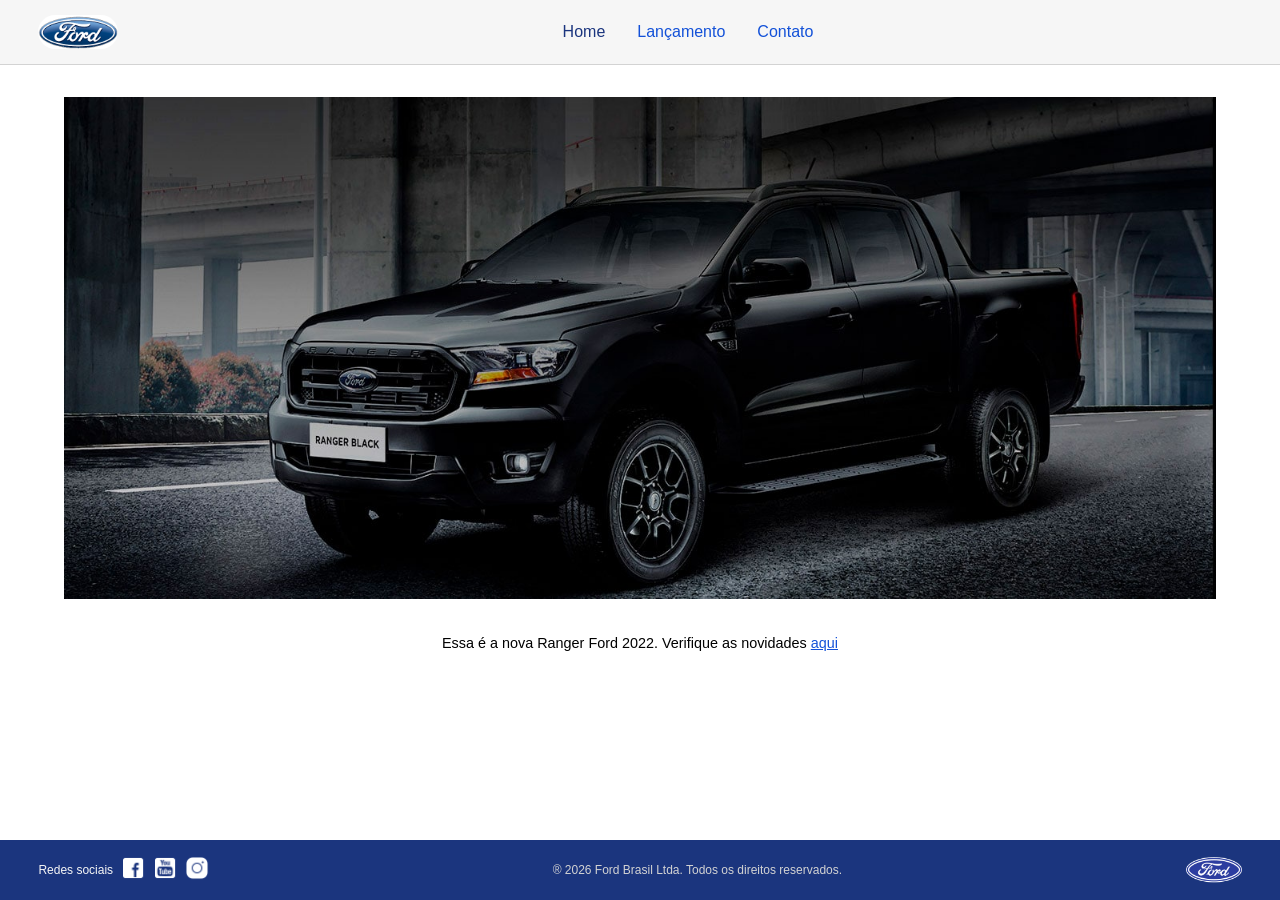
<file: index.html>
<!DOCTYPE html>
<html lang="pt-br">
<head>
    <meta http-equiv="X-UA-Compatible" content="ie=edge">
    <meta http-equiv="Content-Type" content="text/html;charset=UTF-8">
    <meta name="viewport" content="width=device-width, initial-scale=1.0">
    <meta name="author" content="Ronyel Borges">
    <link rel="stylesheet" href="style.css">
    <title>Ford Home</title>
</head>
<body>
    <!-- HTML SEMÂNTICO -->
    <header>
        <img class="logo-header" src="./img/logo-ford-256.png" alt="Logomarca Ford"> 
        <nav>
            <ul>
                <li><a href="#" class="menu-escolhido">Home</a></li>
                <li><a href="lançamento.html">Lançamento</a></li>
                <li><a href="contato.html">Contato</a></li>
            </ul>
        </nav>
    </header>
    <main>
        <a href="lançamento.html" class="foto-ranger">
            <img src="./img/imagem_1.jpg" alt="Ranger Ford 2022">
        </a>
        <p>Essa é a nova Ranger Ford 2022. Verifique as novidades <a href="lançamento.html" class="link-home">aqui</a></p>
        
    </main>
    <footer>
        <div class="redes-sociais">
            <p>Redes sociais</p>
            <a href="https://www.facebook.com/FordBrasil/?locale=pt_BR" target="_blank" rel="noopener noreferrer">
                <img src="./img/facebook-50.png" alt="Facebook">
            </a>
            <a href="https://www.youtube.com/user/FordBrasil" target="_blank" rel="noopener noreferrer">
                <img src="./img/youtube-squared-50.png" alt="Youtube">
            </a>
            <a href="https://www.instagram.com/fordbrasil/?hl=pt-br" target="_blank" rel="noopener noreferrer">
                <img src="./img/instagram-logo-50.png" alt="Instagram">
            </a>
        </div>
        <p>® 2026 Ford Brasil Ltda. Todos os direitos reservados.</p>
        <img class="logo-footer" src="./img/ford-96.png" alt="Logomarca Ford">
    </footer>
    <!-- Feito por Ronyel Borges -->
</body>
</html>
</file>
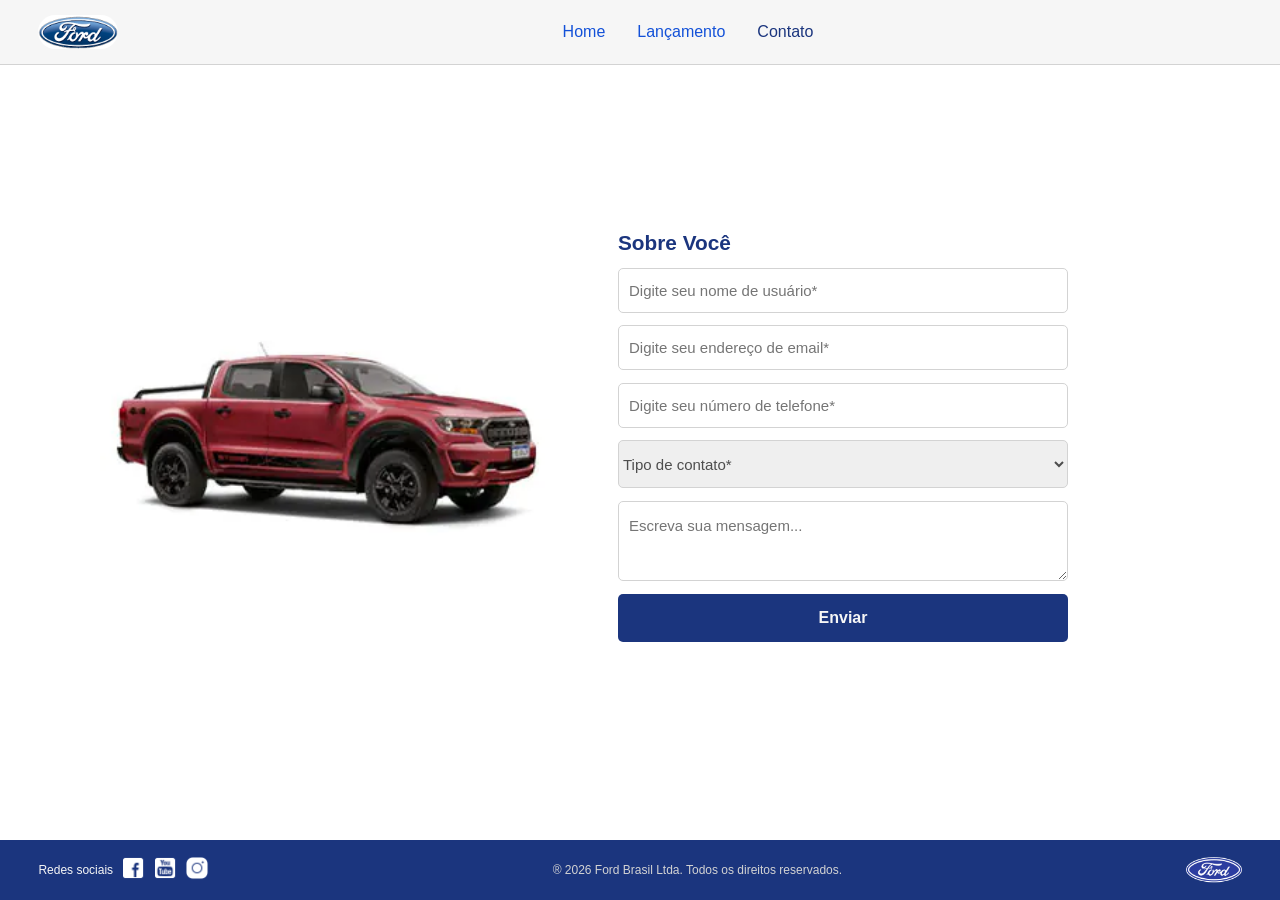
<file: contato.html>
<!DOCTYPE html>
<html lang="pt-br">
<head>
    <meta http-equiv="X-UA-Compatible" content="ie=edge">
    <meta http-equiv="Content-Type" content="text/html;charset=UTF-8">
    <meta name="viewport" content="width=device-width, initial-scale=1.0">
    <meta name="author" content="Ronyel Borges">
    <link rel="stylesheet" href="style.css">
    <title>Ford Contato</title>
</head>
<body>
    <!-- HTML SEMÂNTICO -->
    <header>
        <img class="logo-header" src="./img/logo-ford-256.png" alt="Logomarca Ford"> 
        <nav>
            <ul>
                <li><a href="index.html">Home</a></li>
                <li><a href="lançamento.html">Lançamento</a></li>
                <li><a href="#" class="menu-escolhido">Contato</a></li>
            </ul>
        </nav>
    </header>
    <main class="main-form">
        <img src="./img/storm.jpg" alt="Foto da Ford Storm" class="foto-carro--form">
        <form>
            <h1>Sobre Você</h1>
            <input type="text" name="username" placeholder="Digite seu nome de usuário*" required>
            <input type="email" name="email" placeholder="Digite seu endereço de email*" required>
            <input type="tel" name="telefone" placeholder="Digite seu número de telefone*" required>
            <select name="tipo-contato" required>
                <option value="" disabled selected hidden>Tipo de contato*</option>
                <option value="elogio">Elogio</option>
                <option value="reclamacao">Reclamação</option>
                <option value="solicitacao">Solicitação</option>
            </select>
            <textarea name="mensagem" placeholder="Escreva sua mensagem..."></textarea>
            <input type="submit" value="Enviar">
        </form>
    </main>
    <footer>
        <div class="redes-sociais">
            <p>Redes sociais</p>
            <a href="https://www.facebook.com/FordBrasil/?locale=pt_BR" target="_blank" rel="noopener noreferrer">
                <img src="./img/facebook-50.png" alt="Facebook">
            </a>
            <a href="https://www.youtube.com/user/FordBrasil" target="_blank" rel="noopener noreferrer">
                <img src="./img/youtube-squared-50.png" alt="Youtube">
            </a>
            <a href="https://www.instagram.com/fordbrasil/?hl=pt-br" target="_blank" rel="noopener noreferrer">
                <img src="./img/instagram-logo-50.png" alt="Instagram">
            </a>
        </div>
        <p>® 2026 Ford Brasil Ltda. Todos os direitos reservados.</p>
        <img class="logo-footer" src="./img/ford-96.png" alt="Logomarca Ford">
    </footer>
    <!-- Feito por Ronyel Borges -->
</body>
</html>
</file>
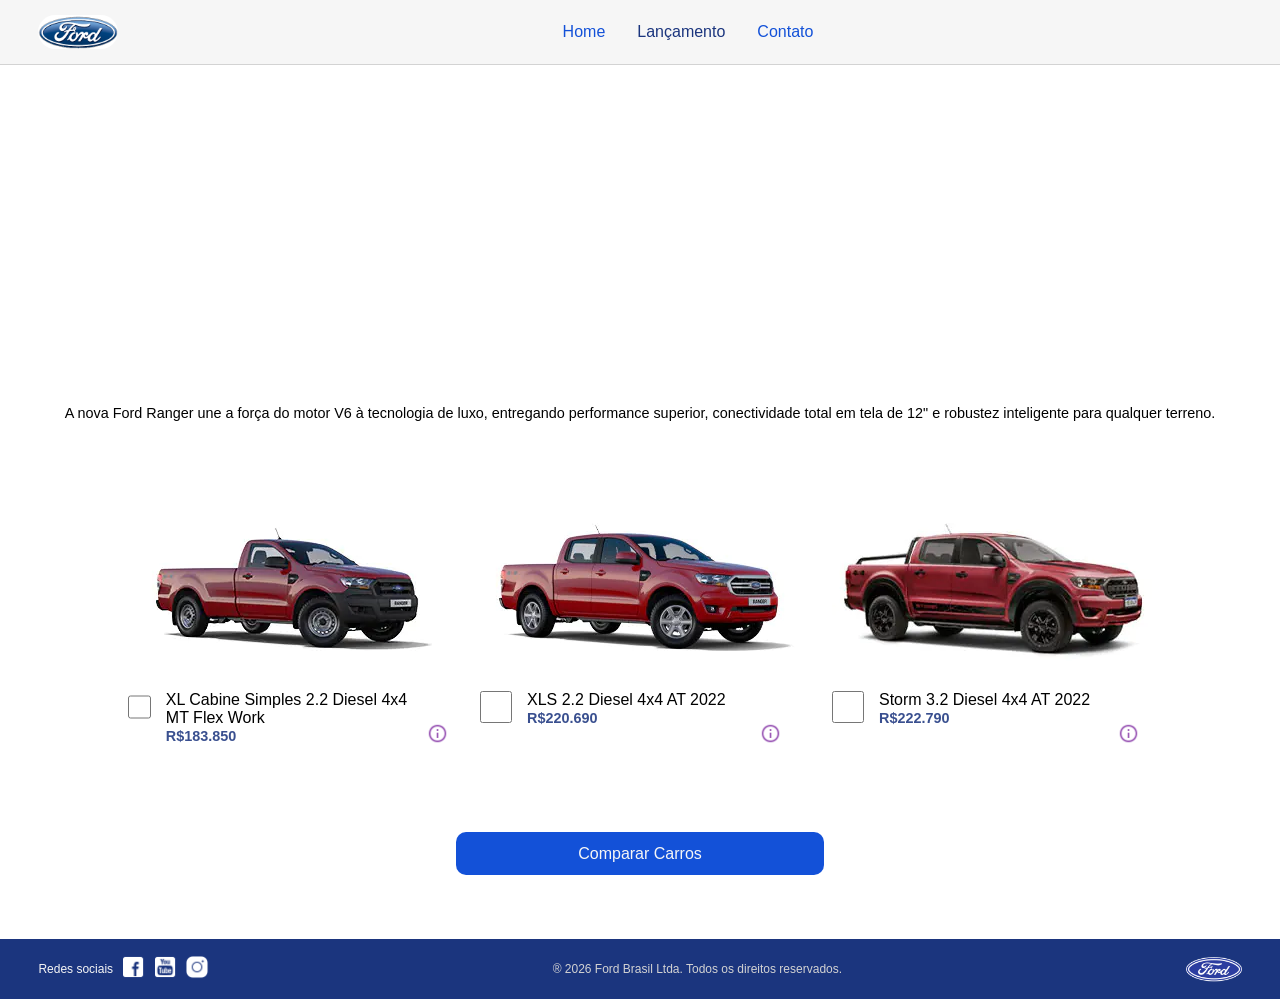
<file: lançamento.html>
<!DOCTYPE html>
<html lang="pt-br">
<head>
    <meta http-equiv="X-UA-Compatible" content="ie=edge">
    <meta http-equiv="Content-Type" content="text/html;charset=UTF-8">
    <meta name="viewport" content="width=device-width, initial-scale=1.0">
    <meta name="author" content="Ronyel Borges">
    <link rel="stylesheet" href="style.css">
    <title>Ford Lançamentos</title>
</head>
<body>
    <!-- HTML SEMÂNTICO -->
    <header>
        <img class="logo-header" src="./img/logo-ford-256.png" alt="Logomarca Ford"> 
        <nav>
            <ul>
                <li><a href="index.html">Home</a></li>
                <li><a href="#" class="menu-escolhido">Lançamento</a></li>
                <li><a href="contato.html">Contato</a></li>
            </ul>
        </nav>
    </header>
    <main class="main-lancamento">
        <iframe src="https://youtube.com/embed/vQsryuNmsL0?autoplay=1&mute=1&loop=1&controls=1" frameborder="0"></iframe>
        <p>A nova Ford Ranger une a força do motor V6 à tecnologia de luxo, entregando performance superior, conectividade total em tela de 12" e robustez inteligente para qualquer terreno.</p>
        <section>
            <label for="Ford-XL-Cabine">
                <img src="./img/XL Cabine.jpg" alt="Foto da Ford XL Cabine Simples" class="foto-carro">
                <div class="info-carro">
                    <input type="checkbox" id="Ford-XL-Cabine">
                     <p>
                        XL Cabine Simples 2.2 Diesel 4x4 MT Flex Work<br/><span style="font-size: 0.9rem; color: #1b357ede; font-weight: 600;">R$183.850</span>
                    </p> 
                    <img src="./img/info.png" alt="Mais Informações" class="info-img">
                </div>
            </label>

            <label for="Ford-XLS">
                <img src="./img/xls 2.2 diesel.jpg" alt="Foto da Ford XLS" class="foto-carro">
                <div class="info-carro">
                    <input type="checkbox" id="Ford-XLS">
                    <p>
                        XLS 2.2 Diesel 4x4 AT 2022<br/><span style="font-size: 0.9rem; color: #1b357ede; font-weight: 600;">R$220.690</span>
                    </p>  
                    <img src="./img/info.png" alt="Mais Informações" class="info-img">
                </div>
            </label>
            
            <label for="Ford-Storm">
                <img src="./img/storm.jpg" alt="Foto da Ford Storm" class="foto-carro">
                <div class="info-carro">
                    <input type="checkbox" id="Ford-Storm">
                    <p>
                        Storm 3.2 Diesel 4x4 AT 2022<br/><span style="font-size: 0.9rem; color: #1b357ede; font-weight: 600;">R$222.790</span>
                    </p>  
                    <img src="./img/info.png" alt="Mais Informações" class="info-img">
                </div>
            </lable>
        </section>
        
        <a href="#" class="button-comparar">Comparar Carros</a>
    </main>
    <footer>
        <div class="redes-sociais">
            <p>Redes sociais</p>
            <a href="https://www.facebook.com/FordBrasil/?locale=pt_BR" target="_blank" rel="noopener noreferrer">
                <img src="./img/facebook-50.png" alt="Facebook">
            </a>
            <a href="https://www.youtube.com/user/FordBrasil" target="_blank" rel="noopener noreferrer">
                <img src="./img/youtube-squared-50.png" alt="Youtube">
            </a>
            <a href="https://www.instagram.com/fordbrasil/?hl=pt-br" target="_blank" rel="noopener noreferrer">
                <img src="./img/instagram-logo-50.png" alt="Instagram">
            </a>
        </div>
        <p>® 2026 Ford Brasil Ltda. Todos os direitos reservados.</p>
        <img class="logo-footer" src="./img/ford-96.png" alt="Logomarca Ford">
    </footer>
    <!-- Feito por Ronyel Borges -->
</body>
</html>
</file>
<file: style.css>
/* CONFIGURAÇÕES INICIAIS */
:root {
    --fonte-primaria: #F6F6F6;
    --fonte-secundaria: #1b357e;
    --fonte-terciaria: #1351d8;
}

* {
    margin: 0;
    padding: 0;
    border: 0;
    font-size: 100%;
    font: inherit;
    vertical-align: baseline;
}

ul {
    list-style: none;
}

body {
    min-height: 100vh;
    width: 100%;
    display: flex;
    flex-direction: column;
    background-color: #ffffff;
    font-family: Arial, Helvetica, sans-serif;
}

/* HEADER */
header {
    display: flex;
    align-items: center;
    padding: 0.5rem 3%;
    background-color: var(--fonte-primaria);
    border-bottom: 1px solid #d3d3d3;
    flex-wrap: wrap;
    gap: 1rem;
}

.logo-header {
    width: 5rem;
    height: auto;
    border-radius: 20px;
}

header nav {
    flex: 1;
    display: flex;
    justify-content: center;
    align-items: center;
    min-height: 3rem;
}

header nav ul {
    display: flex;
    gap: 2rem;
    flex-wrap: wrap;
    justify-content: center;
}

header nav ul li a {
    text-decoration: none;
    color: var(--fonte-terciaria);
    font-size: 1rem;
}

header nav ul li a:hover {
    color: var(--fonte-secundaria);
}

.menu-escolhido {
    color: var(--fonte-secundaria);
}

/* MAIN */
main {
    flex: 1; 
    text-align: center;
    padding: 0;
    width: 100%;
    box-sizing: border-box;
}

main img {
    display: block;
    width: 100%;
    max-width: 90%;
    height: auto;
    margin: 2rem auto;
}

main > p {
    display: inline;
    font-size: 0.9rem;
    color: black;
    line-height: 1.6;
    padding: 1rem;
}

main > a, .link-home {
    display: inline;
    font-size: 0.9rem;
    color: var(--fonte-terciaria);
    text-decoration: underline;
}

main > a:hover, .link-home:hover {
    color: var(--fonte-secundaria);
    transition: 300ms;
}

.main-form{
    display: flex;
    flex-direction: row;
    margin: 1rem 0;
    justify-content: center;
    align-items: center;
    width: 100%;
    max-width: 1100px;
    padding: 0 2rem;
    box-sizing: border-box;
}

.main-lancamento{
    display: flex;
    flex-direction: column;
    align-items: center;
    justify-content: stretch;
    width: 100%;
    padding: 0;
    margin: 0;
}

form {
    display: flex;
    flex-direction: column;
    width: 50vh;
    gap: 0.8rem;
    height: 70vh;
    justify-content: center;
}

form > input {
    height: 0.8rem;
    padding: 15px 10px;
    border: solid 1px #d3d3d3;
    border-radius: 5px;
    font-size: 15px;
}

form > h1 {
    text-align: left;
    font-weight: 600;
    font-size: 1.3rem;
    color: var(--fonte-secundaria);
}

form > select, textarea {
    height: 3rem;
    border: solid 1px #d3d3d3;
    border-radius: 5px;
    font-size: 15px;
    color: #353535de;
}

form > textarea {
    padding: 15px 10px;
}

form > input[type="submit"] {
    background-color: var(--fonte-secundaria);
    color: var(--fonte-primaria);
    padding: 15px 10px;
    font-size: 1rem;
    font-weight: 600;
    height: 3rem;
    border-radius: 5px;
    cursor: pointer;
    transition: 200ms;
    border: none;
}

form > input[type="submit"]:hover {
    background-color: #ffffff;
    color: var(--fonte-terciaria);
    border: solid 1px var(--fonte-terciaria);
    transition: 200ms;
}

.enviar-form--button{
    display: flex;
    text-align: center;
    align-items: center;
    justify-content: center;
}

.foto-carro--form {
    height: auto;
    width: 50vh;
    border-radius: 8px;
}

.foto-ranger {
    cursor: default;
}

iframe {
    width: 100%;
    max-width: 100%;
    height: 20rem;
    margin: 0;
}

section {
    display: flex;
    flex-direction: row;
    justify-content: center;
    align-items: flex-start;
    gap: 1.5rem;
    box-sizing: border-box;
    margin: 1.5rem auto;
    flex-wrap: wrap;
    width: 100%;
    padding: 0 3rem;
}

label {
    display: flex;
    flex-direction: column;   
    cursor: pointer; 
    width: 100%;
    max-width: 20rem;
}

label > p {
    text-align: left;
}

label:hover {
    filter: opacity(90%);
    color: rgba(0, 0, 0, 0.712);
    transition: 200ms;
    transform: scale(1.05);
    transition: 200ms;
}

.foto-carro {
    width: 100%;
    max-width: 20rem;
    height: auto;
    margin-bottom: 0.5rem;
}

.info-img {
    width: 1.3rem;
    height: 1.3rem;
}

.button-comparar {
    background-color: var(--fonte-terciaria);
    color: var(--fonte-primaria);
    padding: 0.8rem 1.5rem;
    margin: 2rem 0;
    font-size: 1rem;
    text-decoration: none;
    border-radius: 10px;
    width: 100%;
    max-width: 20rem;
    transition: 200ms;
}

.button-comparar:hover {
    color: var(--fonte-terciaria);
    border: solid 1px var(--fonte-terciaria);
    background-color: #ffffff;
}

.button-comparar:active {
    background-color: var(--fonte-terciaria);
    color: var(--fonte-primaria);
    transition: none;
}

.info-carro {
    display: flex;
    flex-direction: row;
    gap: 15px;
    text-align: left;
}

.info-carro > p {
    font-size: 1rem;
}

.info-carro > input {
    width: 2rem;
    height: 2rem;
}

/* FOOTER */
footer {
    background-color: var(--fonte-secundaria);
    padding: 1rem 3%;
    min-height: auto;
    display: flex;
    align-items: center;
    justify-content: space-between;
    flex-wrap: wrap;
    gap: 1rem;
    margin-top: 2rem;
    width: 100%;
    box-sizing: border-box;
}

.redes-sociais {
    display: flex;
    align-items: center;
    gap: 0.5rem;
    flex-wrap: wrap;
}

.redes-sociais p {
    color: var(--fonte-primaria);
    font-size: 0.75rem;
}

.redes-sociais a img {
    width: 1.5rem;
    height: auto;
}

.redes-sociais img:hover {
    filter: opacity(80%);
    transition: 200ms;
}

footer > p {
    color: #d3d3d3;
    font-size: 0.75rem;
    text-align: center;
    flex: 1;
    min-width: 150px;
}

.logo-footer {
    width: 3.5rem;
    height: auto;
}

/* MEDIA QUERIES - RESPONSIVO */

/* DESKTOP GRANDE (a partir de 1024px) */
@media (min-width: 1024px) {
    section {
        gap: 2rem;
    }

    main > p {
        line-height: 1.8;
    }
}

/* TABLETS E TELAS PEQUENAS (até 768px) */
@media (max-width: 768px) {
    header {
        padding: 0.5rem 2%;
        gap: 1rem;
    }

    .logo-header {
        width: 4rem;
    }

    header nav {
        flex: 1;
    }

    header nav ul {
        gap: 1rem;
        font-size: 0.9rem;
    }

    header nav ul li a {
        font-size: 0.9rem;
    }

    main {
        padding: 1.5rem 2%;
    }

    .main-form {
        flex-direction: column;
        margin: 0 auto;
        gap: 1.5rem;
        padding: 0 1rem;
    }

    form {
        width: 80%;
        max-width: 50vh;
        min-height: 50vh;
        height: auto;
    }

    .foto-carro--form {
        width: 80%;
        max-width: 50vh;
    }

    form > input {
        font-size: 14px;
    }

    form > select, textarea {
        font-size: 14px;
    }

    section {
        gap: 1.5rem;
        margin: 1.2rem auto;
        padding: 0 1.5rem;
    }

    label {
        width: 100%;
        max-width: 100%;
    }

    .foto-carro {
        width: 100%;
        max-width: 100%;
    }

    .button-comparar {
        width: 20rem;
        max-width: 100%;
        margin: 1.5rem 0;
    }

    iframe {
        height: 15rem;
        margin: 0;
    }

    footer {
        gap: 1rem;
        padding: 0.8rem;
    }

    .redes-sociais {
        order: 1;
        gap: 0.3rem;
    }

    .redes-sociais p {
        font-size: 0.7rem;
    }

    footer > p {
        order: 2;
        width: 100%;
        font-size: 0.7rem;
    }

    .logo-footer {
        order: 3;
        width: 3rem;
    }
}

/* SMARTPHONES (até 480px) */
@media (max-width: 480px) {
    header {
        flex-direction: column;
        padding: 0.5rem 2%;
        gap: 0.5rem;
    }

    .logo-header {
        width: 3.5rem;
    }

    header nav {
        width: 100%;
        justify-content: center;
    }

    header nav ul {
        gap: 0.8rem;
        flex-wrap: wrap;
        justify-content: center;
    }

    header nav ul li a {
        font-size: 0.8rem;
    }

    main {
        padding: 1rem 1.5%;
    }

    main img {
        max-width: 100%;
        margin: 1rem auto 0;
    }

    main > p {
        font-size: 0.85rem;
        line-height: 1.5;
        margin: 0.8rem 0;
    }

    .main-form {
        flex-direction: column;
        margin: 0 auto;
        gap: 1rem;
        padding: 1rem 1rem;
    }

    form {
        width: 100%;
        min-height: auto;
    }

    form > input {
        height: auto;
        padding: 12px 8px;
        font-size: 13px;
    }

    form > h1 {
        font-size: 1.1rem;
    }

    form > select, textarea {
        height: 2.5rem;
        font-size: 13px;
    }

    form > textarea {
        min-height: 100px;
    }

    form > input[type="submit"] {
        padding: 12px 8px;
        font-size: 0.9rem;
        height: auto;
    }

    section {
        flex-direction: column;
        gap: 0.8rem;
        margin: 0.8rem auto;
        padding: 0 1.2rem;
    }

    label {
        width: 100%;
        max-width: 100%;
    }

    .foto-carro {
        width: 100%;
    }

    .button-comparar {
        width: 20rem;
        padding: 0.6rem 1rem;
        font-size: 0.9rem;
        margin: 1rem 0;
    }

    iframe {
        height: 12rem;
        margin: 0;
    }

    footer {
        flex-direction: column;
        padding: 0.8rem 2%;
        gap: 0.5rem;
        min-height: auto;
    }

    .redes-sociais {
        order: 1;
        width: 100%;
        justify-content: center;
        gap: 0.3rem;
    }

    .redes-sociais p {
        font-size: 0.65rem;
    }

    .redes-sociais a img {
        width: 1.2rem;
    }

    footer > p {
        order: 2;
        width: 100%;
        font-size: 0.65rem;
        margin: 0;
    }

    .logo-footer {
        order: 3;
        width: 2.5rem;
    }
}

/* SMARTPHONES MUITO PEQUENOS (até 320px) */
@media (max-width: 320px) {
    header {
        flex-direction: column;
        padding: 0.4rem 1%;
        gap: 0.3rem;
    }

    .logo-header {
        width: 3rem;
    }

    header nav ul {
        gap: 0.5rem;
    }

    header nav ul li a {
        font-size: 0.75rem;
    }

    main {
        padding: 0.8rem 1%;
    }

    main > p {
        font-size: 0.8rem;
        line-height: 1.4;
        margin: 0.5rem 0;
        padding: 0 0.5rem;
    }

    section {
        gap: 0.8rem;
        margin: 0.8rem auto;
        padding: 0 1rem;
    }

    label {
        width: 100%;
    }

    .foto-carro {
        width: 100%;
    }

    .info-carro > p {
        font-size: 0.85rem;
    }

    .info-carro > input {
        width: 1.5rem;
        height: 1.5rem;
    }

    .button-comparar {
        width: 8rem;
        padding: 0.5rem 0.8rem;
        font-size: 0.8rem;
        margin: 0.8rem 0;
    }

    iframe {
        height: 10rem;
    }

    footer {
        padding: 0.6rem 1%;
        gap: 0.3rem;
    }

    .redes-sociais {
        gap: 0.2rem;
    }

    .redes-sociais p {
        font-size: 0.6rem;
    }

    .redes-sociais a img {
        width: 1rem;
    }

    footer > p {
        font-size: 0.6rem;
    }

    .logo-footer {
        width: 2rem;
    }
}
</file>
